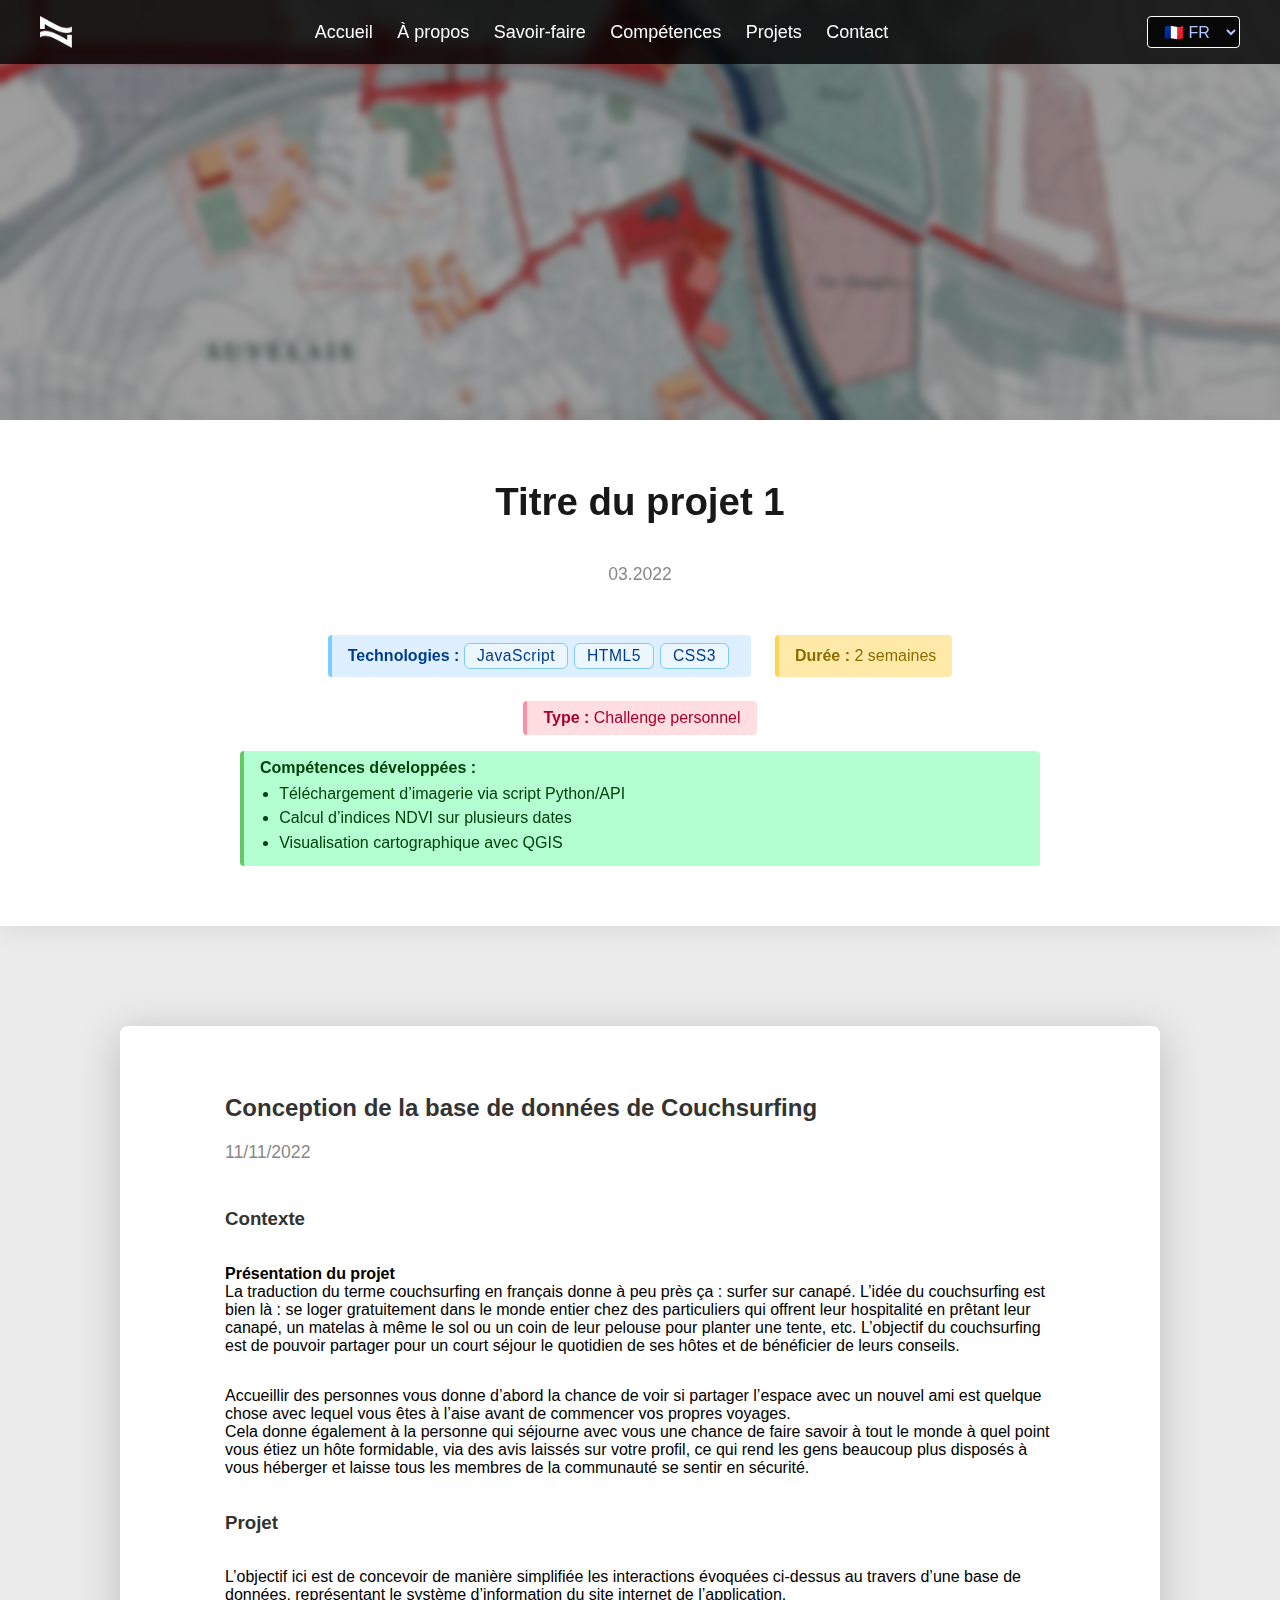
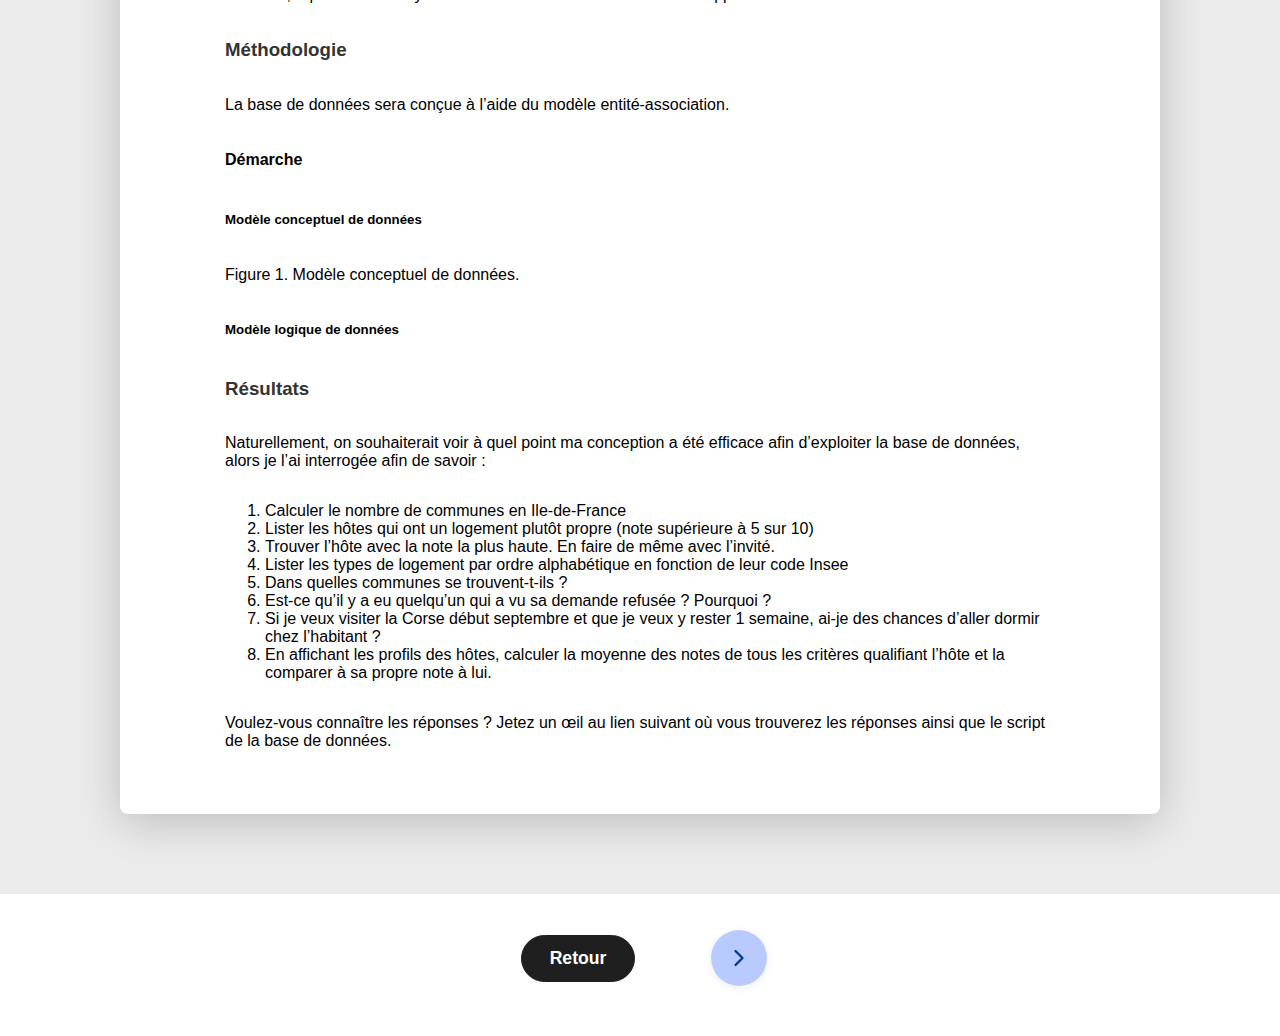
<file: projet1.html>
<!DOCTYPE html>
<html lang="fr">
<head>
    <meta charset="UTF-8">
    <title>Projet 1 – Viktor Kozak</title>
    <link rel="stylesheet" href="css/styles.css">
    <link rel="stylesheet" href="css/projet.css">
</head>
<body>
    <header class="main-header">
        <div class="header-container">
            <a href="#acceuil" class="logo">
                <img src="assets/image/logoblanc.svg" alt="Logo" style="height:32px; width:auto; display:block;">
            </a>
            <nav>
                <a href="index.html#acceuil">Accueil</a>
                <a href="index.html#about">À propos</a>
                <a href="index.html#savoir">Savoir-faire</a>
                <a href="index.html#competences">Compétences</a>
                <a href="index.html#projets">Projets</a>
                <a href="index.html#contacts">Contact</a>
            </nav>
            <div class="lang-switch">
                <select class="lang-select" aria-label="Choisir la langue">
                    <option value="fr" selected>&#127467;&#127479; FR</option>
                    <option value="en">&#127468;&#127463; EN</option>
                    <option value="pl">&#127477;&#127473; PL</option>
                </select>
            </div>
        </div>
    </header>
    <div class="projet-image" style="background: #eaeaea url('assets/projets/projet1.jpg') center/cover no-repeat;"></div>
    <section class="projet-intro">
        <h1 class="projet-intro-title">Titre du projet 1</h1>
        <div class="projet-intro-date">03.2022</div>
        <ul class="projet-intro-meta">
            <li class="meta-tech">
                <strong>Technologies&nbsp;:</strong><span>&nbsp;</span>
                <span class="tech-badge">JavaScript</span>
                <span class="tech-badge">HTML5</span>
                <span class="tech-badge">CSS3</span>
            </li>
            <li class="meta-duree">
                <strong>Durée&nbsp;:</strong><span>&nbsp;</span>2 semaines
            </li>
            <li class="meta-type">
                <strong>Type&nbsp;:</strong><span>&nbsp;</span>Challenge personnel
            </li>
        </ul>
        <div class="projet-intro-skills-container">
            <div class="projet-intro-skills">
                <strong>Compétences développées :</strong>
                <ul>
                    <li>Téléchargement d’imagerie via script Python/API</li>
                    <li>Calcul d’indices NDVI sur plusieurs dates</li>
                    <li>Visualisation cartographique avec QGIS</li>
                </ul>
            </div>
        </div>
    </section>

    <section class="projet-content">
        <div class="projet-feuille-a4">
            <h2>Conception de la base de données de Couchsurfing</h2>
            <div style="font-size:1.1em; color:#888; margin-bottom: 1.5em;">11/11/2022</div>
            <h3>Contexte</h3>
            <p>
                <strong>Présentation du projet</strong><br>
                La traduction du terme couchsurfing en français donne à peu près ça : surfer sur canapé. L’idée du couchsurfing est bien là : se loger gratuitement dans le monde entier chez des particuliers qui offrent leur hospitalité en prêtant leur canapé, un matelas à même le sol ou un coin de leur pelouse pour planter une tente, etc. L’objectif du couchsurfing est de pouvoir partager pour un court séjour le quotidien de ses hôtes et de bénéficier de leurs conseils.
            </p>
            <p>
                Accueillir des personnes vous donne d’abord la chance de voir si partager l’espace avec un nouvel ami est quelque chose avec lequel vous êtes à l’aise avant de commencer vos propres voyages.<br>
                Cela donne également à la personne qui séjourne avec vous une chance de faire savoir à tout le monde à quel point vous étiez un hôte formidable, via des avis laissés sur votre profil, ce qui rend les gens beaucoup plus disposés à vous héberger et laisse tous les membres de la communauté se sentir en sécurité.
            </p>
            <h3>Projet</h3>
            <p>
                L’objectif ici est de concevoir de manière simplifiée les interactions évoquées ci-dessus au travers d’une base de données, représentant le système d’information du site internet de l’application.
            </p>
            <h3>Méthodologie</h3>
            <p>
                La base de données sera conçue à l’aide du modèle entité-association.
            </p>
            <h4>Démarche</h4>
            <h5>Modèle conceptuel de données</h5>
            <p>Figure 1. Modèle conceptuel de données.</p>
            <h5>Modèle logique de données</h5>
            <h3>Résultats</h3>
            <p>
                Naturellement, on souhaiterait voir à quel point ma conception a été efficace afin d’exploiter la base de données, alors je l’ai interrogée afin de savoir :
            </p>
            <ol>
                <li>Calculer le nombre de communes en Ile-de-France</li>
                <li>Lister les hôtes qui ont un logement plutôt propre (note supérieure à 5 sur 10)</li>
                <li>Trouver l’hôte avec la note la plus haute. En faire de même avec l’invité.</li>
                <li>Lister les types de logement par ordre alphabétique en fonction de leur code Insee</li>
                <li>Dans quelles communes se trouvent-t-ils ?</li>
                <li>Est-ce qu’il y a eu quelqu’un qui a vu sa demande refusée ? Pourquoi ?</li>
                <li>Si je veux visiter la Corse début septembre et que je veux y rester 1 semaine, ai-je des chances d’aller dormir chez l’habitant ?</li>
                <li>En affichant les profils des hôtes, calculer la moyenne des notes de tous les critères qualifiant l’hôte et la comparer à sa propre note à lui.</li>
            </ol>
            <p>
                Voulez-vous connaître les réponses ? Jetez un œil au lien suivant où vous trouverez les réponses ainsi que le script de la base de données.<br>
            </p>
        </div>
    </section>

    <section class="projet-navigation">
        <!-- Pas de bouton "précédent" -->
        <a class="projet-nav-retour" href="index.html#projets">Retour</a>
        <a class="projet-nav-btn" href="projet2.html" aria-label="Projet suivant">
            <svg width="28" height="28" viewBox="0 0 24 24" fill="none"><path d="M9 6l6 6-6 6" stroke="#003c8f" stroke-width="2" stroke-linecap="round" stroke-linejoin="round"/></svg>
        </a>
    </section>
</body>
</html>
</file>
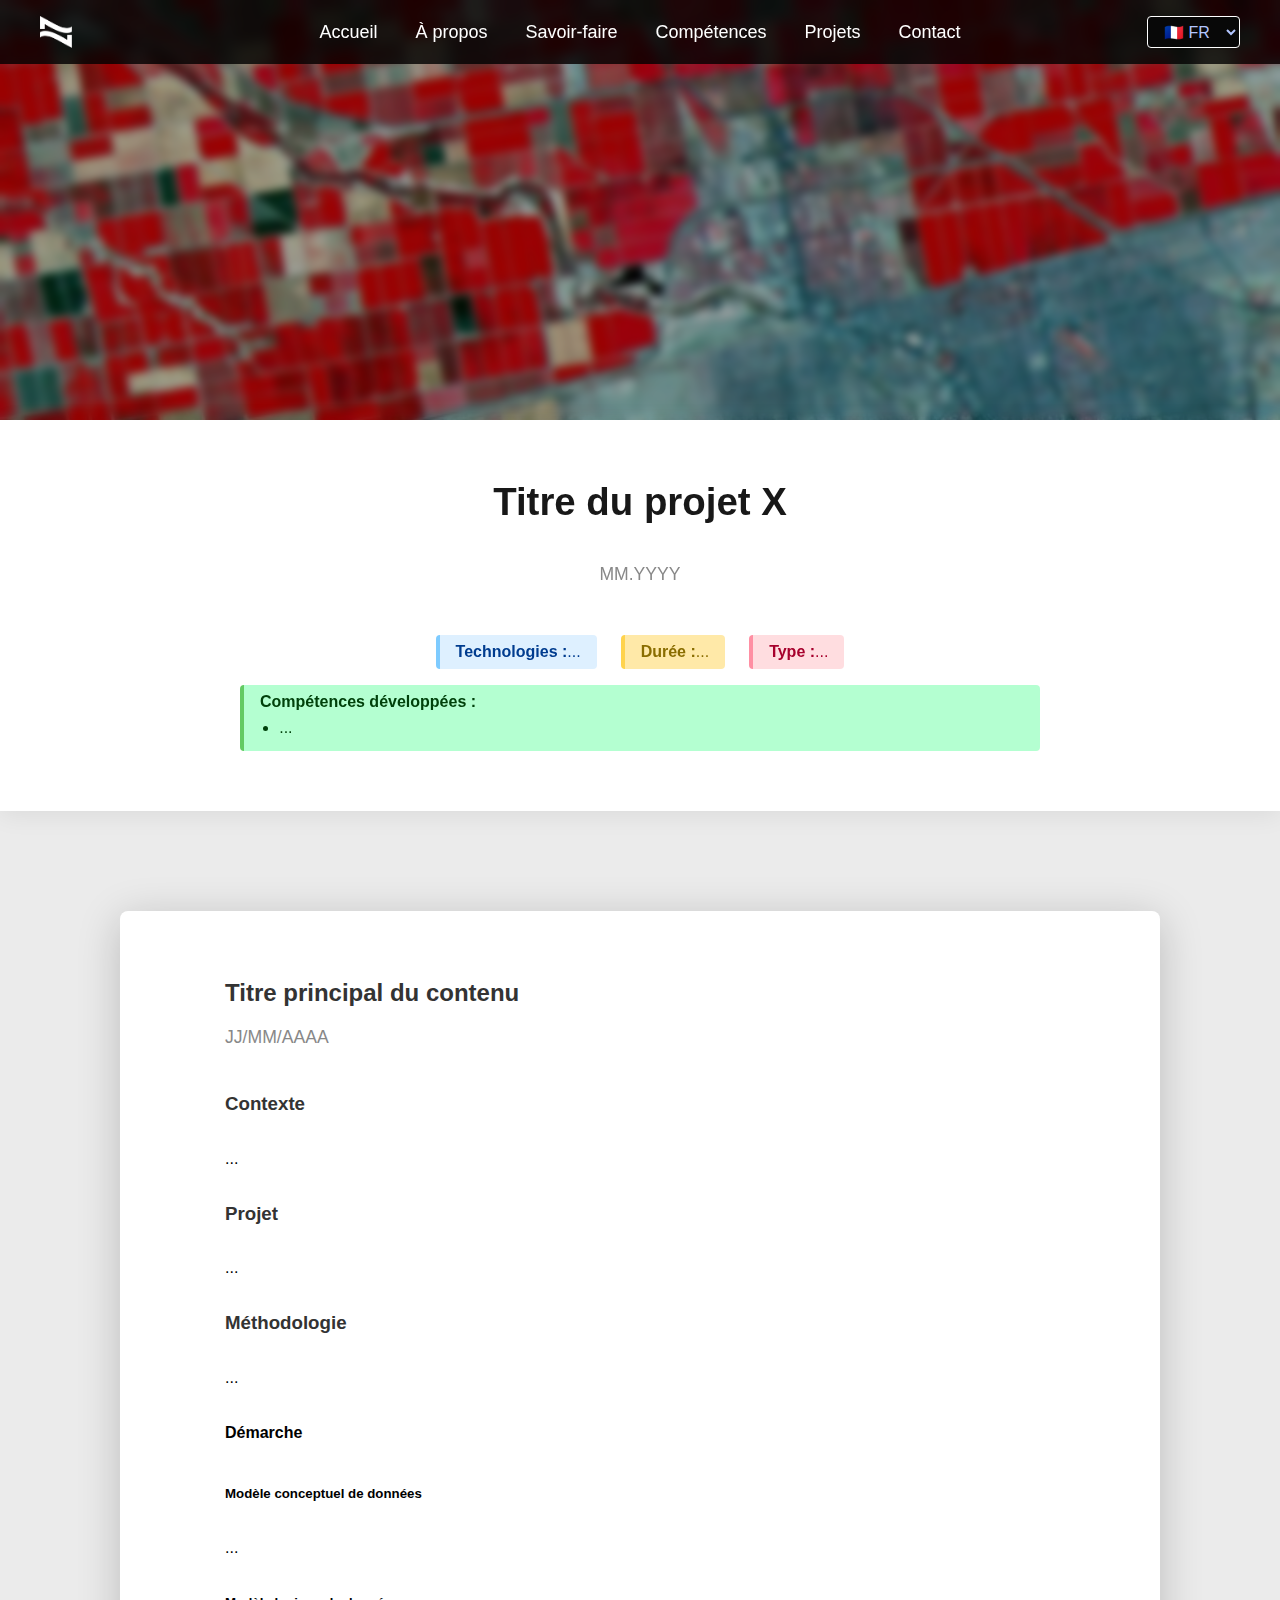
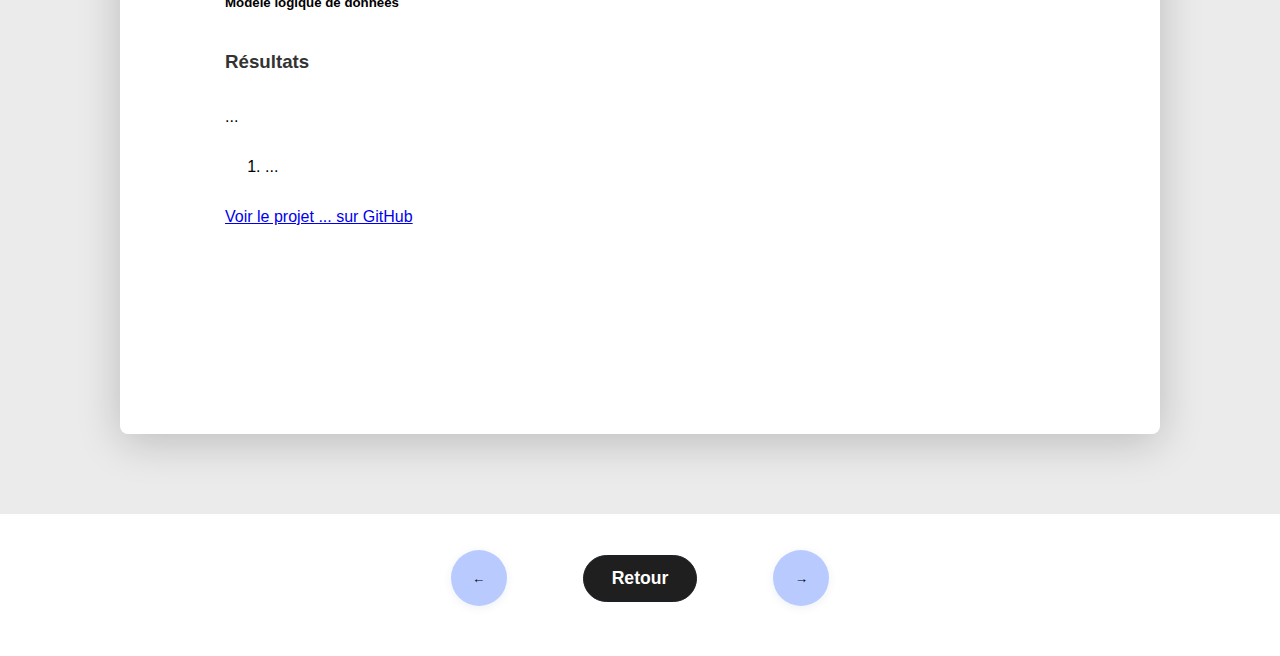
<file: projet2.html>
<!DOCTYPE html>
<html lang="fr">
<head>
    <meta charset="UTF-8">
    <title>Projet X – Viktor Kozak</title>
    <link rel="stylesheet" href="css/styles.css">
    <link rel="stylesheet" href="css/projet.css">
</head>
<body>
    <header class="main-header">
        <div class="header-container">
            <a href="#acceuil" class="logo">
                <img src="assets/image/logoblanc.svg" alt="Logo" style="height:32px; width:auto; display:block;">
            </a>
            <nav class="main-nav">
                <a href="index.html#acceuil">Accueil</a>
                <a href="index.html#about">À propos</a>
                <a href="index.html#savoir">Savoir-faire</a>
                <a href="index.html#competences">Compétences</a>
                <a href="index.html#projets">Projets</a>
                <a href="index.html#contacts">Contact</a>
            </nav>
            <div class="lang-switch">
                <select class="lang-select" aria-label="Choisir la langue">
                    <option value="fr" selected>&#127467;&#127479; FR</option>
                    <option value="en">&#127468;&#127463; EN</option>
                    <option value="pl">&#127477;&#127473; PL</option>
                </select>
            </div>
        </div>
    </header>
    <div class="projet-image" style="background: #eaeaea url('assets/projets/projet2.jpg') center/cover no-repeat;"></div>
    <section class="projet-intro">
        <h1 class="projet-intro-title">Titre du projet X</h1>
        <div class="projet-intro-date">MM.YYYY</div>
        <ul class="projet-intro-meta">
            <li class="meta-tech"><strong>Technologies :</strong> ...</li>
            <li class="meta-duree"><strong>Durée :</strong> ...</li>
            <li class="meta-type"><strong>Type :</strong> ...</li>
        </ul>
        <div class="projet-intro-skills-container">
            <div class="projet-intro-skills">
                <strong>Compétences développées :</strong>
                <ul>
                    <li>...</li>
                </ul>
            </div>
        </div>
    </section>

    <section class="projet-content">
        <div class="projet-feuille-a4">
            <h2>Titre principal du contenu</h2>
            <div style="font-size:1.1em; color:#888; margin-bottom: 1.5em;">JJ/MM/AAAA</div>
            <h3>Contexte</h3>
            <p>...</p>
            <h3>Projet</h3>
            <p>...</p>
            <h3>Méthodologie</h3>
            <p>...</p>
            <h4>Démarche</h4>
            <h5>Modèle conceptuel de données</h5>
            <p>...</p>
            <h5>Modèle logique de données</h5>
            <h3>Résultats</h3>
            <p>...</p>
            <ol>
                <li>...</li>
            </ol>
            <p>
                <a href="..." target="_blank">Voir le projet ... sur GitHub</a>
            </p>
        </div>
    </section>

    <section class="projet-navigation">
        <button class="projet-nav-btn" data-href="projet1.html">←</button>
        <a class="projet-nav-retour" href="index.html#projets">Retour</a>
        <button class="projet-nav-btn" data-href="projet3.html">→</button>
    </section>
    <script src="main.js"></script>
</body>
</html>
</file>
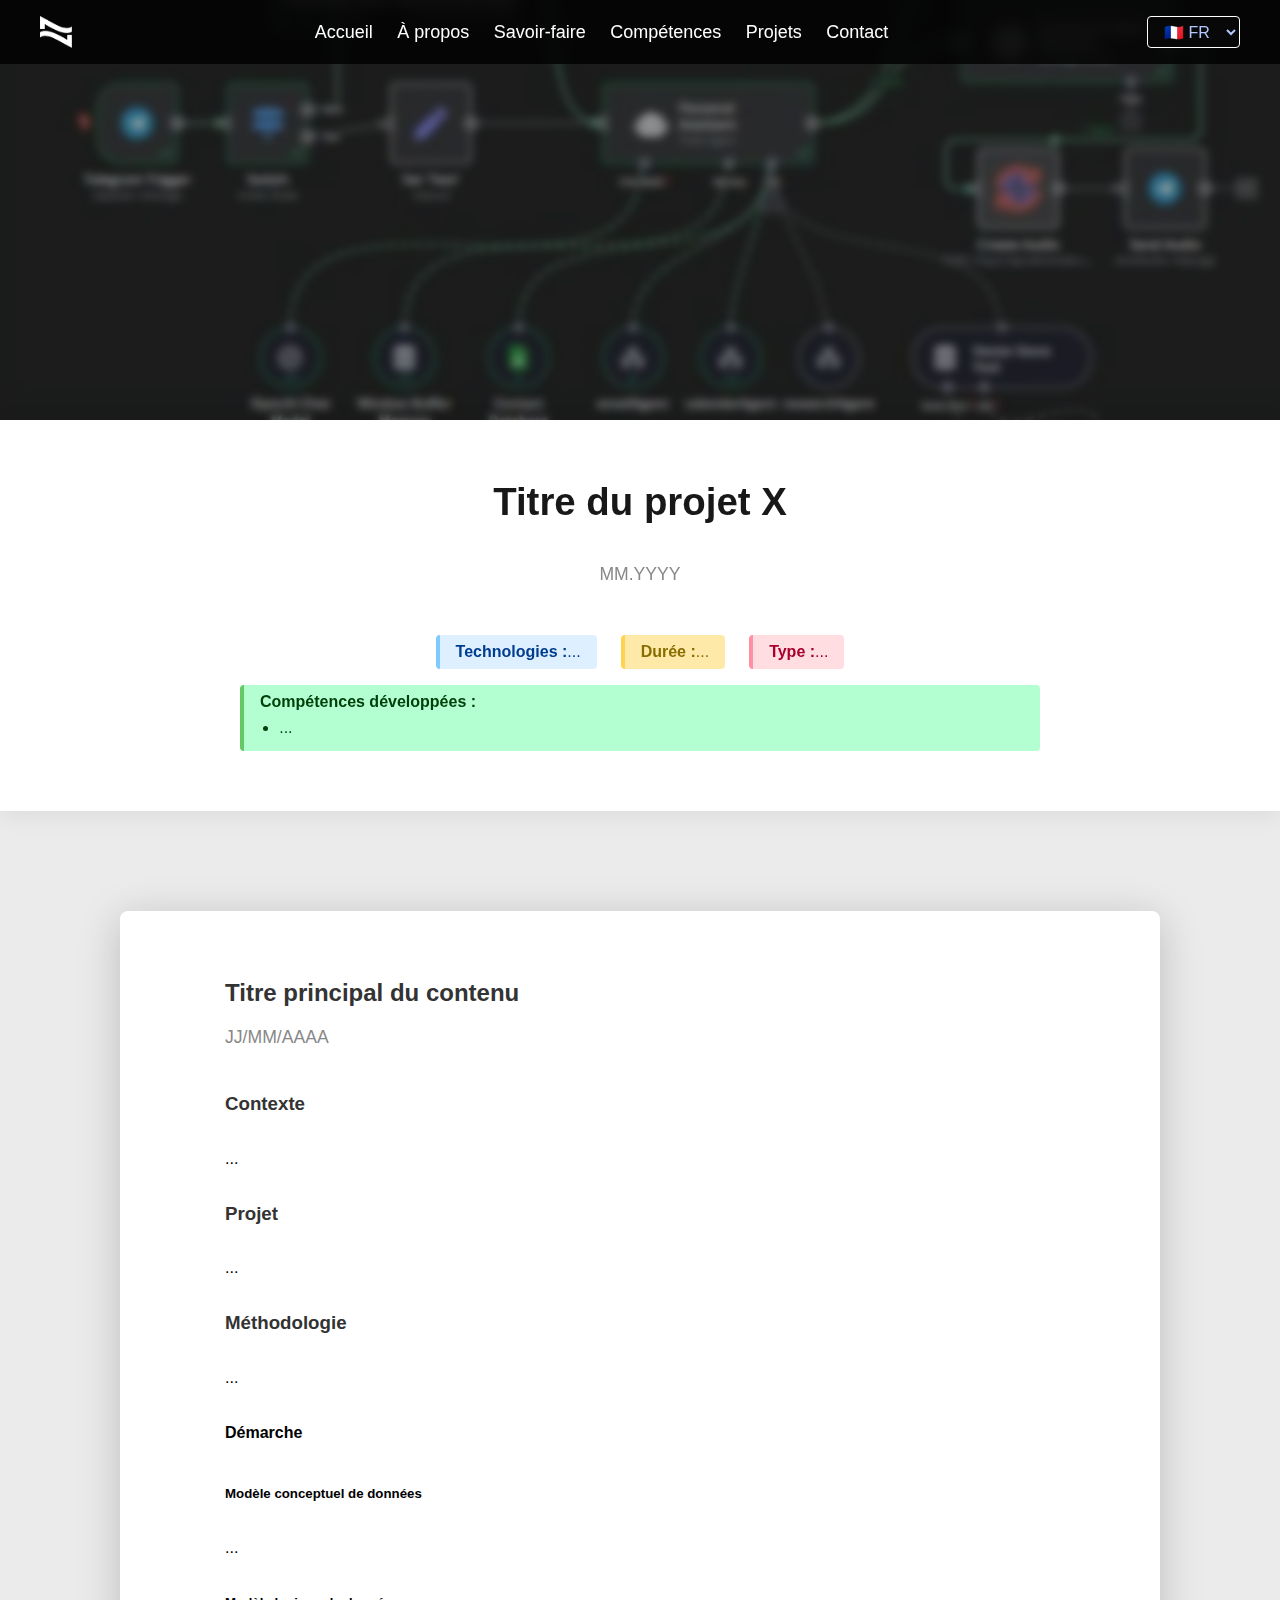
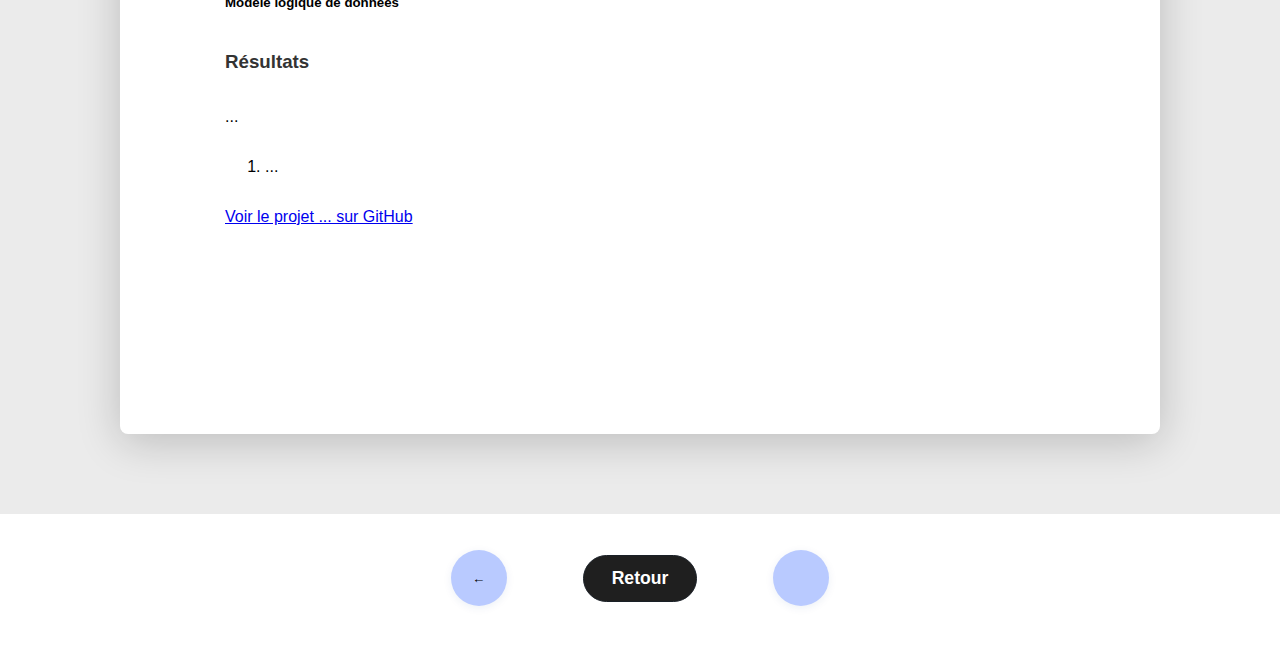
<file: projet3.html>
<!DOCTYPE html>
<html lang="fr">
<head>
    <meta charset="UTF-8">
    <title>Projet X – Viktor Kozak</title>
    <link rel="stylesheet" href="css/styles.css">
    <link rel="stylesheet" href="css/projet.css">
</head>
<body>
    <header class="main-header">
        <div class="header-container">
            <a href="#acceuil" class="logo">
                <img src="assets/image/logoblanc.svg" alt="Logo" style="height:32px; width:auto; display:block;">
            </a>
            <nav>
                <a href="index.html#acceuil">Accueil</a>
                <a href="index.html#about">À propos</a>
                <a href="index.html#savoir">Savoir-faire</a>
                <a href="index.html#competences">Compétences</a>
                <a href="index.html#projets">Projets</a>
                <a href="index.html#contacts">Contact</a>
            </nav>
            <div class="lang-switch">
                <select class="lang-select" aria-label="Choisir la langue">
                    <option value="fr" selected>&#127467;&#127479; FR</option>
                    <option value="en">&#127468;&#127463; EN</option>
                    <option value="pl">&#127477;&#127473; PL</option>
                </select>
            </div>
        </div>
    </header>
    <div class="projet-image" style="background: #eaeaea url('assets/projets/projet3.jpg') center/cover no-repeat;"></div>
    <section class="projet-intro">
        <h1 class="projet-intro-title">Titre du projet X</h1>
        <div class="projet-intro-date">MM.YYYY</div>
        <ul class="projet-intro-meta">
            <li class="meta-tech"><strong>Technologies :</strong> ...</li>
            <li class="meta-duree"><strong>Durée :</strong> ...</li>
            <li class="meta-type"><strong>Type :</strong> ...</li>
        </ul>
        <div class="projet-intro-skills-container">
            <div class="projet-intro-skills">
                <strong>Compétences développées :</strong>
                <ul>
                    <li>...</li>
                </ul>
            </div>
        </div>
    </section>

    <section class="projet-content">
        <div class="projet-feuille-a4">
            <h2>Titre principal du contenu</h2>
            <div style="font-size:1.1em; color:#888; margin-bottom: 1.5em;">JJ/MM/AAAA</div>
            <h3>Contexte</h3>
            <p>...</p>
            <h3>Projet</h3>
            <p>...</p>
            <h3>Méthodologie</h3>
            <p>...</p>
            <h4>Démarche</h4>
            <h5>Modèle conceptuel de données</h5>
            <p>...</p>
            <h5>Modèle logique de données</h5>
            <h3>Résultats</h3>
            <p>...</p>
            <ol>
                <li>...</li>
            </ol>
            <p>
                <a href="..." target="_blank">Voir le projet ... sur GitHub</a>
            </p>
        </div>
    </section>

    <section class="projet-navigation">
        <button class="projet-nav-btn" data-href="projet2.html">←</button>
        <a class="projet-nav-retour" href="index.html#projets">Retour</a>
        <button class="projet-nav-btn invisible"></button>
    </section>
    <script src="main.js"></script>
</body>
</html>
</file>
<file: css/styles.css>
body {
    font-family: Arial, sans-serif;
    margin: 0;
    padding: 0;
    background: #000000;
    color: #222;
}

html {
    scroll-behavior: smooth;
}


#header {
    width: 100%;
    height: 100vh;
    min-height: 400px;
    background: #222;
    color: #fff;
    display: flex;
    flex-direction: column;
    justify-content: center;
    align-items: center;
    margin: 0;
    padding: 0;
    box-sizing: border-box;
    overflow-x: hidden;
}

header {
    background: #222;
    color: #fff;
    padding: 40px 0 20px 0;
    text-align: center;
}

nav {
    margin: 10px 0;
}

nav a {
    color: #fff;
    text-decoration: none;
    margin: 0 10px;
}

section {
    padding: 20px;
    margin: 0;
}

section > * {
    margin-left: 120px;
    margin-right: 120px;
}

h1, h2, h3 {
    color: #333;
}

footer {
    text-align: center;
    padding: 10px 0;
    background: #333;
    color: #fff;
    position: relative;
    bottom: 0;
    width: 100%;
}

#about {
    display: flex;
    flex-direction: row;
    justify-content: space-between;
    align-items: flex-start;
    background: #fff;
    padding: 82px 20px;
    margin-bottom: 0;
}

#about > h2,
#savoir > h2,
#competences > h2,
#projets > h2,
#contacts > h2 {
    font-size: 2.9em;
    font-weight: bold;
    letter-spacing: 1px;
    margin-top: 0px;
}

#about > h2,
#about > p {
    margin-top: 0;
    margin-bottom: 0;
    margin-left: 120px;
    margin-right: 0;
}

#about > p {
    margin-top: 0;
    margin-bottom: 0;
    margin-left: 0;
    margin-right: 120px;
    max-width: 600px;
}

.about-paragraphs {
    max-width: 700px; /* Diminue la largeur de la colonne texte */
    margin-right: 120px;
}

.about-paragraphs p {
    font-size: 1em; /* Agrandit le texte des paragraphes about */
    line-height: 1.5;
}

#savoir {
    background: #080808;
    color: #fff;
    padding: 95px 20px 82px 20px; /* padding-top à 85px, padding-bottom à 82px */
    margin-bottom: 0;
    display: flex;
    flex-direction: column;
    align-items: center;      /* Centre horizontalement le contenu */
}

#savoir > h2 {
    color: #fff;
    text-align: center;
    width: auto;
    margin-left: 0;
    margin-right: 0;
    display: inline-block;
}

.savoir-container {
    display: grid;
    grid-template-columns: repeat(3, 1fr);
    gap: 40px;
    margin-left: 120px;
    margin-right: 120px;
}

.savoir-card {
    display: flex;
    flex-direction: column;
    align-items: flex-start;
    background: rgba(0, 0, 0, 0.65);
    color: #d6d6d6;
    border-radius: 12px;
    border: 1px solid #444;
    box-shadow: 0 2px 8px rgba(0,0,0,0.08);
    padding: 32px 24px;
    width: 100%;
    min-width: 0;
    max-width: none;
    font-weight: 500;
    font-size: 1.1em;
    line-height: 1.6; /* ou 1.5, ou 32px, selon ton besoin */
    gap: 16px;
    box-sizing: border-box;
    min-height: 120px;      /* Hauteur minimale */
    /* La hauteur s'adapte automatiquement au contenu */
}

/* Effet d’illumination de survol pour les cartes savoir et compétences */
.savoir-card,
.competence-card {
  --x: 50%;
  --y: 50%;
  position: relative;
  overflow: hidden;
  transition: box-shadow 0.3s, filter 0.3s;
}

.savoir-card::before,
.competence-card::before {
  content: "";
  position: absolute;
  inset: 0;
  opacity: 0;
  transition: opacity 0.3s;
  pointer-events: none;
  z-index: 1;
}

.savoir-card:hover::before,
.competence-card:hover::before {
  opacity: 1;
}

.savoir-card:hover,
.competence-card:hover {
  box-shadow: 0 8px 32px 0 rgba(80,180,255,0.18), 0 1.5px 8px 0 rgba(80,180,255,0.10);
  filter: brightness(1.07);
}

.savoir-header {
    display: flex;
    align-items: center;
    gap: 16px;
}

.savoir-header h3 {
    margin: 0;
    font-size: 1.2em;
    font-weight: bold;
    color: #ffffff;
}

.savoir-logo {
    width: 48px;
    height: 48px;
    background: #222;         /* sombre */
    border-radius: 8px;
    flex-shrink: 0;
    display: flex;
    align-items: center;
    justify-content: center;
}

.savoir-logo svg {
    stroke: #7c7c7c; /* Mets ici la couleur souhaitée */
}

#competences {
    display: flex;
    flex-direction: column;   /* Passe en colonne pour empiler le titre et le container */
    align-items: center;      /* Centre horizontalement le contenu */
    padding: 62px 20px 85px 20px;
    padding-top: 26px;
    background: #080808;
    color: #fff;
    margin-bottom: 0;
}

#competences > h2 {
    text-align: center;
    margin-left: 0;
    margin-right: 0;
    width: 100%;
    display: block;
    color: #fff !important;
}
.competences-container {
    margin-left: 0;
    margin-right: 0;
}
.competences-container {
    display: flex;
    flex-direction: column;
    align-items: center;         /* Centre horizontalement les cartes */
    margin-left: 120px;          /* Marge à gauche */
    margin-right: 120px;         /* Marge à droite */
    gap: 30px;
    margin-top: 0;
    flex: 1;
    position: static;
}

.competence-card {
    display: flex;
    flex-direction: column;
    align-items: center;
    background: rgba(0, 0, 0, 0.65); /* Fond noir semi-transparent */
    color: #fff;
    border-radius: 12px;
    border: 1px solid #444;
    box-shadow: 0 2px 8px rgba(0,0,0,0.08);
    padding: 24px 32px;
    min-width: 0;
    width: 100%;
    max-width: 100%;
    min-height: 120px;
    justify-content: center;
    font-weight: 500;
    font-size: 1.1em;
    text-align: center;
    box-sizing: border-box;
    gap: 16px;
}

.competence-card h3,
.savoir-card h3 {
    font-size: 1.5em;    /* Taille augmentée pour les titres des cartes */
    font-weight: bold;
    margin-top: 0;
    margin-bottom: 0.1em;
    color: #e9e9e9;
}

.competence-logos {
    display: flex;
    gap: 35px;
    justify-content: center;      /* Centrage horizontal */
    align-items: flex-end;
    margin-top: 36px;
    flex-wrap: wrap; /* Permet le retour à la ligne si trop de logos */
}

.competence-logo {
    display: flex;
    flex-direction: column;
    align-items: center;
    justify-content: flex-end;
    min-width: 170px;              /* Largeur fixe pour chaque logo */
    max-width: 170px;
    box-sizing: border-box;
}

.competence-logo img {
    display: block;
    margin-bottom: 6px;
    height: 52px;
    width: auto;
}

.competence-logo span {
    margin-top: 2px;
    font-size: 1em;
    color: #d6d6d6;
    text-align: center;
    word-break: break-word;
}

#projets {
    background: #ffffff;
    padding: 82px 20px 90px 20px; /* padding-bottom augmenté à 100px */
    margin-bottom: 0;
}

#projets > h2 {
    color: #222;
    text-align: center;
    width: auto;
    margin-left: 120px;    /* Marge de 120px à gauche */
    margin-right: auto;
    display: inline-block;
}

.projets-container {
    display: flex;
    flex-direction: column;
    gap: 0;
    margin-left: 120px;
    margin-right: 120px;
}

.projet-card {
    background: #fff;
    border-radius: 0;
    padding: 32px 24px;
    width: 100%;
    box-sizing: border-box;
    min-height: 120px;
    display: flex;
    flex-direction: row; /* Affichage horizontal */
    align-items: center;
    justify-content: flex-start;
    font-weight: 500;
    font-size: 1.1em;
    cursor: pointer;
    transition: box-shadow 0.2s, transform 0.2s, background 0.2s;
    border: none;
    border-bottom: 3px solid #7c7c7c;
    gap: 32px; /* espace entre les éléments */
}

.projets-container .projet-card-link:first-child .projet-card {
    border-top: 3px solid #7c7c7c;
}

.projet-card:hover, .projet-card:focus {
    box-shadow: 0 4px 16px rgba(25, 118, 210, 0.15);
    background: #f0f7ff;
    /* Retire l'effet d'agrandissement */
    transform: none;
    outline: none;
}

.projet-card::after {
    content: '';
    display: inline-block;
    margin-left: auto;
    width: 28px;
    height: 28px;
    background: url('data:image/svg+xml;utf8,<svg fill="none" stroke="rgb(8, 57, 105)" stroke-width="3" viewBox="0 0 24 24" xmlns="http://www.w3.org/2000/svg"><path d="M9 18l6-6-6-6"/></svg>') center/contain no-repeat;
    transition: transform 0.2s;
}

.projet-card:hover::after {
    transform: translateX(6px) scale(1.1);
}

.projet-date {
    font-size: 1.1em;
    color: #aaaaaa;
    font-weight: bold;
    margin-bottom: 0;
    min-width: 60px;
    text-align: left;
}

.projet-image {
    width: 180px;      /* Choisis la largeur souhaitée */
    height: 100px;     /* Garde ou ajuste la hauteur */
    min-width: 0;
    max-width: 100%;
}

.projet-image img {
    width: 100%;       /* L'image prend la largeur du conteneur */
    height: 100%;
    object-fit: cover;
}

.projet-card h3 {
    margin: 0 0 8px 0;
    font-size: 1.2em;
    font-weight: bold;
}

.projet-card p {
    margin: 0;
    font-size: 1em;
    color: #222;
}

.projet-card-content {
    display: flex;
    flex-direction: column;
    justify-content: center;
    margin-left: 24px;
}

#contacts {
    background: #131313;
    color: #fff; /* Texte en blanc */
    padding: 92px 20px 52px 20px;
    margin-bottom: 0;
}

#contacts > h2 {
    color: #fff;
    text-align: center;
    width: auto;
    margin-left: 120px;    /* Marge de 120px à gauche */
    margin-right: auto;
    display: inline-block;
}

.contact-container {
    display: flex;
    gap: 40px;
    flex-wrap: wrap;
    align-items: flex-start;
    margin-left: 120px;   /* même marge que le titre */
    margin-right: 120px;
    justify-content: flex-end; /* Ajouté pour aligner le formulaire à droite */
}

.contact-info {
    flex: 1 1 320px;
    min-width: 220px;
    max-width: 650px; /* Diminue la largeur de la colonne contact */
    display: flex;
    align-items: center;
}

.contact-info p {
    font-size: 1em;
    line-height: 1.5;
}

.contact-form {
    flex: 0 0 920px;
    min-width: 320px;
    max-width: 700px;
    margin-left: auto;
    display: flex;
    flex-direction: column;
    gap: 12px;
    box-sizing: border-box;
    background: rgba(0, 0, 0, 0.65); /* Fond noir semi-transparent */
    color: #fff;
    border-radius: 12px;
    border: 1px solid #444;
    box-shadow: 0 2px 8px rgba(0,0,0,0.08);
    padding: 32px 24px;
}

.contact-form-row {
    display: flex;
    gap: 16px;
    width: 100%;
}

.contact-form-row input[type="text"] {
    flex: 1 1 0;
    min-width: 0;
    max-width: 100%;
}

.contact-form input,
.contact-form textarea {
    width: 100%;
    max-width: 100%;
    box-sizing: border-box;
    padding: 12px;
    border-radius: 4px;
    border: 1px solid #444; /* Bordure foncée comme .savoir-card */
    font-size: 1em;
    background: #222;        /* Fond sombre */
    color: #fff;             /* Texte blanc */
}

.contact-form textarea {
    resize: none;
    background: #222;        /* Fond sombre */
    color: #fff;
}

.contact-form button {
    width: fit-content;
    padding: 8px 20px;
    border: none;
    border-radius: 4px;
    background: #007bff;
    color: #fff;
    cursor: pointer;
    font-weight: bold;
    font-size: 1em;
    box-shadow: 0 2px 8px rgba(0,0,0,0.08);
    transition: background 0.2s, color 0.2s;
}

.contact-form button:hover {
    background: #0056b3;
    color: #fff;
}

/* ===== FOOTER ===== */
.site-footer {
    background: transparent !important;
    color: #fff;
    padding: 48px 0 0 0;
    font-size: 1em;
    position: relative;
    z-index: 2;
}

.site-footer::after {
    content: "";
    position: absolute;
    left: 0;
    bottom: 0;
    width: 100%;
    height: 100%;
    pointer-events: none;
    z-index: 1;
    background: linear-gradient(
        to top,
        rgba(0,0,0,1) 0%,
        rgba(0,0,0,1) 65%,
        rgba(0,0,0,0.15) 90%,
        rgba(0,0,0,0) 100%
    );
}

.site-footer > * {
    position: relative;
    z-index: 2;
}

.footer-container {
    display: flex;
    flex-wrap: wrap;
    justify-content: space-between;
    gap: 40px;
    max-width: 1200px;
    margin: 0 auto;
    padding: 0 40px;
}

.footer-column {
    flex: 1 1 220px;
    min-width: 220px;
    margin-bottom: 32px;
}

.footer-column h2,
.footer-column h3 {
    color: #fff;
    margin-top: 0;
    text-align: left;
}

.footer-column p,
.footer-column ul {
    text-align: left;
}

.footer-column ul {
    list-style: none;
    padding: 0;
    margin: 0;
}

.footer-column ul li {
    margin-bottom: 8px;
}

.footer-column ul li a {
    color: #b3c6ff;
    text-decoration: none;
    transition: color 0.2s;
}

.footer-column ul li a:hover {
    color: #fff;
    text-decoration: underline;
}

.footer-column a {
    color: #b3c6ff;
    text-decoration: none;
    transition: color 0.2s;
}

.footer-column a:hover {
    color: #fff;
    text-decoration: underline;
}

.social-icons {
    margin-top: 16px;
    display: flex;
    gap: 16px;
}

.social-icons a {
    color: #b3c6ff;
    font-weight: bold;
    text-decoration: none;
    font-size: 1em;
    transition: color 0.2s;
}

.social-icons a:hover {
    color: #fff;
}

.footer-bottom {
    padding: 6px 40px;      /* Réduit le padding vertical */
    text-align: center;
    font-size: 0.85em;
    background: #000000; 
    line-height: 0.8;       /* Réduit l'espacement entre les lignes */
}

.backdrop {
    display: none;
}

.main-header {
    position: fixed;
    top: 0;
    left: 0;
    width: 100%;
    z-index: 1000;
    display: flex;
    align-items: center;
    height: 64px;
    min-height: 14px;
    padding: 0;
    overflow: hidden;
    background: transparent; /* On enlève l'ancien background */
}

.main-header .main-nav {
    position: absolute;
    left: 50%;
    top: 0;
    transform: translateX(-50%);
    height: 100%;
    display: flex;
    align-items: center; /* Centre verticalement les liens dans le header */
    justify-content: center;
    gap: 18px;
    z-index: 10;
    background: transparent;
    min-width: 850px;
    box-sizing: border-box;
    padding: 0;
    margin: 0;
}


.main-header::before {
    content: "";
    position: absolute;
    inset: 0;
    z-index: 1;
    background: rgba(0, 0, 0, 0.8); /* Voile noir semi-transparent */
    backdrop-filter: blur(6px);   /* Flou sur le fond du header */
    pointer-events: none;
}

.header-container {
    display: flex;
    justify-content: space-between;
    align-items: center;
    width: 100%;
    max-width: 1200px;
    margin: 0 auto;
    padding: 0 0px;
    height: 44px;
    min-height: 14px;
    box-sizing: border-box;
    position: relative;
    z-index: 2; /* Passe au-dessus du ::before du header */
}

.main-header .logo {
    font-size: 20px;      /* ← Augmente la taille du texte du logo */
    line-height: 32px;    /* ← Augmente la hauteur de ligne */
    height: 32px;         /* ← Augmente la hauteur du conteneur */
    transition: transform 0.25s cubic-bezier(.4,0,.2,1);
}

.main-header .logo:hover,
.main-header .logo:focus {
    transform: scale(1.13);
}

.main-header nav {
    height: 32px;         /* ← Augmente la hauteur du conteneur nav */
}

.main-header nav a {
    font-size: 18px;      /* ← Augmente la taille des liens */
    line-height: 32px;    /* ← Augmente la hauteur de ligne des liens */
    height: 32px;         /* ← Augmente la hauteur des liens */
    padding: 0 0px;      /* ← Augmente l'espacement horizontal */
}

.main-header nav a:hover {
    color: #b3c6ff;
}

/* Pour éviter que le contenu passe sous le header fixe */
#acceuil, section {
    scroll-margin-top: 48px;
}

.acceuil-section {
    min-height: 100vh;
    height: 100vh;
    display: flex;
    align-items: center;
    justify-content: center;
    color: #fff;
    padding-top: 100px;
    padding-bottom: 40px;
    box-sizing: border-box;
}

.acceuil-section,
.acceuil-section * {
    font-family: 'Poppins', Arial, sans-serif !important;
}

.acceuil-content {
    text-align: center;
    max-width: 700px;
    margin: 0 auto;
}

.acceuil-content h1 {
    font-size: clamp(2.5rem, 5vw, 4rem);
    font-weight: 800;
    margin-bottom: 0.5em;
    color: #fff;
}

.acceuil-content p {
    font-size: clamp(1.2rem, 3vw, 2rem);
    font-weight: 500;
    margin-bottom: 2em;
    color: #f3f3f3;
}

.btn-main {
    display: inline-block;
    padding: 14px 36px;
    background: #ffffff;
    color: black;
    border: 2px solid #fff;
    border-radius: 30px;
    font-weight: bold;
    font-size: 1.1em;
    text-decoration: none;
    box-shadow: 0 2px 8px rgba(0,0,0,0.08);
    transition: background 0.2s, color 0.2s;
}

.btn-main:hover {
    background: #00000065;
    color: #fff;
    border: 2px solid #f7e700ce;
}

.btn-main .arrow-right {
    display: inline-block;
    margin-left: 8px;
    font-size: 1.2em;
    vertical-align: middle;
    transition: transform 0.2s;
}

.btn-main:hover .arrow-right {
    transform: translateX(4px);
}

.btn-cv {
    background: rgba(0,0,0,0.55);      /* Voile noir semi-transparent */
    color: #fff;
    border: 2px solid #fff;          /* Bordure fine blanche */
    border-radius: 30px;
    font-weight: bold;
    font-size: 1.1em;
    text-decoration: none;
    padding: 14px 36px;
    box-shadow: 0 2px 8px rgba(0,0,0,0.08);
    transition: background 0.2s, color 0.2s, border 0.2s;
    display: inline-block;
}

.btn-cv:hover {
    background: transparent;
    color: #f7e700ce;
    border: 2px solid #f7e700ce;
}

.lang-switch {
    display: flex;
    align-items: center;
    margin-left: 16px;
}

.lang-select {
    background: #080808;
    color: #b3c6ff;
    border: 1.5px solid #ffffff;
    font-size: 16px;      /* Même taille que les liens du header */
    line-height: 32px;    /* Même hauteur de ligne */
    height: 32px;         /* Même hauteur que les liens */
    padding: 0 12px;      /* Même espacement horizontal */
    border-radius: 4px;
    cursor: pointer;
    transition: background 0.2s, color 0.2s;
    display: flex;
    align-items: center;
}

.lang-select:focus {
    outline: 2px solid #1976d2;
    background: #080808;
    color: #f8f8f8;
}

.skills-bg {
    position: relative;
    width: 100%;
    overflow: hidden;
}

.skills-bg-img {
    position: absolute;
    top: -34px;
    left: -34px;
    right: -34px;
    bottom: 0; /* L'image va jusqu'en bas de la section */
    width: auto;
    height: calc(100% + 34px); /* Agrandit l'image vers le haut uniquement */
    object-fit: cover;
    z-index: 0;
    pointer-events: none;
    user-select: none;
    min-height: 100%;
    filter: blur(6px);
}

.skills-bg::before {
    content: "";
    position: absolute;
    top: -34px;
    left: -34px;
    right: -34px;
    bottom: 0; /* Le voile va jusqu'en bas de la section */
    z-index: 1;
    background: rgba(0, 0, 0, 0.55);
    pointer-events: none;
}

#savoir,
#competences {
    background: transparent;
    position: relative;
    z-index: 2; /* Passe au-dessus du fond et du voile */
    box-shadow: none;      /* Supprime toute ombre éventuelle */
    /* Si tu as mis une bordure blanche ou une ombre ailleurs, enlève-les aussi */
}

#acceuil::before {
    content: "";
    position: absolute;
    inset: 0;
    z-index: 1;
    background: rgba(0, 0, 0, 0.55); /* Voile noir semi-transparent sans blur */
    pointer-events: none;
}

#acceuil {
    position: relative;
    overflow: hidden;
}

.acceuil-bg-img {
    position: absolute;
    inset: 0;
    width: 100%;
    height: 100%;
    object-fit: cover;
    z-index: 0;
}

.acceuil-bg-overlay {
    position: absolute;
    inset: 0;
    background: rgba(0,0,0,0.55); /* Voile noir semi-transparent */
    z-index: 1;
    pointer-events: none;
}

.acceuil-content, /* ou ton conteneur de texte/boutons */
#acceuil > *:not(.acceuil-bg-img):not(.acceuil-bg-overlay) {
    position: relative;
    z-index: 2;
}

.acceuil-buttons {
    display: flex;
    gap: 1rem;
    justify-content: center;
    margin-bottom: 3em;
    margin-top: 0;
}

.contact-footer-bg {
    position: relative;
    width: 100%;
    overflow: hidden;
}

.contact-footer-bg-img {
    position: absolute;
    inset: 0;
    width: 100%;
    height: 100%;
    object-fit: cover;
    z-index: 0;
    filter: blur(6px);
    pointer-events: none;
    user-select: none;
}

.contact-footer-bg::before {
    content: "";
    position: absolute;
    inset: 0;
    z-index: 1;
    background: rgba(0,0,0,0.55); /* Voile noir semi-transparent */
    pointer-events: none;
}

#contacts,
.site-footer {
    background: transparent !important;
    position: relative;
    z-index: 2;
}

#contacts > *,
.site-footer > * {
    position: relative;
    z-index: 2;
}

/* Galerie photo */
#galerie {
    background: #ffffff;
    color: #fff;
    padding: 80px 0 60px 0;
    text-align: center;
}

#galerie h2 {
    font-size: 2.5em;
    margin-bottom: 32px;
    color: #fff;
}

.galerie-container {
    display: grid;
    grid-template-columns: 1fr; /* 1 image par ligne */
    gap: 80px;
    padding-left: 120px;
    padding-right: 120px;
    margin-left: 0;
    margin-right: 0;
    justify-items: center; /* Centre les cadres dans la colonne */
}

.galerie-container img {
    width: 95%;
    max-width: 860px;
    min-width: 0;
    min-height: 120px;
    height: auto;           /* Respecte le ratio naturel */
    object-fit: contain;    /* Ou 'cover' selon ton besoin */
    box-shadow: none;
    transition: transform 0.2s, box-shadow 0.2s;
    cursor: pointer;
    background: none;
    padding: 0;
    border-radius: 0;
    border: none;
    box-sizing: border-box;
    display: block;
}

/* Lightbox galerie */
#lightbox {
    position: fixed;
    inset: 0;
    background: rgba(0,0,0,0.95);
    display: none;
    align-items: center;
    justify-content: center;
    z-index: 9999;
    flex-direction: column;
    transition: opacity 0.2s;
}

#lightbox.show {
    display: flex;
}

#lightbox .lightbox-img {
    max-width: 90vw;
    max-height: 80vh;
    box-shadow: 0 8px 32px rgba(0,0,0,0.7);
    border-radius: 0;
    border: 2px solid #fff;
    background: #111;
    margin: 0 auto;
    display: block;
}

.lightbox-close {
    position: absolute;
    top: 32px;
    right: 48px;
    font-size: 3rem;
    color: #fff;
    cursor: pointer;
    z-index: 10001;
    font-weight: bold;
    transition: color 0.2s;
}
.lightbox-close:hover {
    color: #f7e700;
}

.lightbox-arrow {
    position: absolute;
    top: 50%;
    transform: translateY(-50%);
    font-size: 3rem;
    color: #fff;
    background: rgba(0,0,0,0.3);
    border-radius: 50%;
    width: 56px;
    height: 56px;
    line-height: 56px;
    text-align: center;
    cursor: pointer;
    z-index: 10001;
    user-select: none;
    transition: background 0.2s, color 0.2s;
}
.lightbox-prev {
    left: 32px;
}
.lightbox-next {
    right: 32px;
}
.lightbox-arrow:hover {
    background: #f7e700;
    color: #222;
}

.projets-container a {
    text-decoration: none;
    position: relative;
    overflow: hidden;
    display: inline-block;
}



.projets-container a:hover::before,
.projets-container a:focus::before {
    width: 100%;
}

/* Cacher le burger en desktop, afficher en mobile */
.burger-menu,
.mobile-nav {
    display: none;
}

@media (max-width: 480px) {
    .main-header nav {
        display: none !important; /* Cache le menu classique sur mobile */
    }
    .burger-menu {
        display: flex !important; /* Affiche le burger sur mobile */
        flex-direction: column;
        justify-content: center;
        align-items: center;
        width: 38px;
        height: 38px;
        background: none;
        border: none;
        cursor: pointer;
        z-index: 1101;
        margin-left: auto;
    }
    .burger-menu span {
        display: block;
        width: 26px;
        height: 3px;
        background: #fff;
        margin: 4px 0;
        border-radius: 2px;
        transition: 0.3s;
    }
    .mobile-nav {
        display: none;
        position: fixed;
        top: 0;
        right: 0;
        width: 70vw;
        max-width: 320px;
        height: 100vh;
        background: #181818;
        box-shadow: -2px 0 16px rgba(0,0,0,0.25);
        flex-direction: column;
        align-items: flex-start;
        padding: 80px 24px 24px 24px;
        z-index: 1200;
        transition: transform 0.3s;
        transform: translateX(100%);
    }
    .mobile-nav.open {
        display: flex;
        transform: translateX(0);
    }
    .mobile-nav a {
        color: #fff;
        text-decoration: none;
        font-size: 1.2em;
        margin-bottom: 24px;
        width: 100%;
        display: block;
        transition: color 0.2s;
    }
    .mobile-nav a:hover {
        color: #f7e700;
    }
}

@media (max-width: 480px) {
    body, html {
        padding-left: 0;
        padding-right: 0;
        box-sizing: border-box;
    }

    section,
    header,
    footer,
    .site-footer {
        padding-left: 22px !important;
        padding-right: 22px !important;
        box-sizing: border-box;
    }

    section > *,
    #about > h2,
    #about > p,
    .about-paragraphs,
    .about-paragraphs p,
    #savoir > h2,
    #projets > h2,
    #contacts > h2,
    .savoir-container,
    .projets-container,
    .contact-container {
        margin-left: 0 !important;
        margin-right: 0 !important;
        padding-left: 0 !important;
        padding-right: 0 !important;
        box-sizing: border-box;
    }

    #about {
        flex-direction: column;
        align-items: flex-start;
    }

    #about > h2 {
        margin-left: 24px;
        margin-right: 0;
        margin-bottom: 12px;
        font-size: 2em;
    }

    #about > p {
        margin-left: 0;
        margin-right: 0;
        margin-top: 0;
        font-size: 0.98em; /* Police réduite */
        max-width: 100%;
        order: 2; /* S'assure que le texte est sous le titre */
    }

    /* Section savoir */
    #savoir {
        padding: 40px 0 32px 0;
        margin-bottom: 0;
        align-items: stretch;
    }
    #savoir > h2 {
        font-size: 1.6em;
        margin-left: 0;
        margin-right: 0;
        text-align: left;
    }
    .savoir-container {
        grid-template-columns: 1fr;
        gap: 20px;
        margin-left: 0;
        margin-right: 0;
        padding-left: 0;
        padding-right: 0;
    }
    .savoir-card {
        padding: 20px 12px;
        font-size: 0.98em;
    }

    /* Section compétences */
    #competences {
        flex-direction: column;
        padding: 32px 0 40px 0;
        align-items: stretch;
    }
    #competences > h2 {
        font-size: 1.6em;
        margin-left: 0;
        margin-right: 0;
        text-align: left;
    }
    .competences-container {
        margin-right: 0;
        gap: 18px;
        align-items: stretch;
    }
    .competence-card {
        padding: 18px 10px;
        font-size: 0.98em;
    }
    .competence-logos {
        display: grid !important;
        grid-template-columns: repeat(3, 1fr) !important;
        gap: 18px !important;
        margin-top: 18px;
        align-items: stretch;
        justify-items: center;
    }
    .competence-logo {
        min-width: 0;
        max-width: 100%;
        width: 100%;
        justify-content: center;
    }

    .savoir-card p,
    .competence-card p {
        font-size: 0.90em !important;
    }

    /* Section projets */
    #projets {
        padding: 40px 0 40px 0;
    }
    #projets > h2 {
        font-size: 1.4em;
        margin-left: 0;
        margin-right: 0;
        text-align: left;
        display: block;
    }
    .projets-container {
        margin-left: 0;
        margin-right: 0;
        padding-left: 0;
        padding-right: 0;
        gap: 16px;
    }
    .projet-card {
        flex-direction: column;
        align-items: flex-start;
        padding: 18px 10px;
        gap: 12px;
        font-size: 0.98em;
        min-width: 0;
    }
    .projet-image {
        width: 100%;
        height: 70px;      /* Hauteur réduite */
        max-width: 100%;
        margin-bottom: 10px;
        object-fit: cover;
    }
    .projet-card-content {
        margin-left: 0;
        width: 100%;
    }
    .projet-card h3 {
        font-size: 1.1em;
    }
    .projet-card p {
        font-size: 0.95em;
    }
    .projet-date {
        font-size: 0.95em;
        margin-bottom: 6px;
    }

    /* Section contact */
    #contacts {
        padding: 40px 0 32px 0;
    }
    #contacts > h2 {
        font-size: 1.4em;
        margin-left: 0;
        margin-right: 0;
        text-align: left;
        display: block;
    }
    .contact-container {
        flex-direction: column;
        gap: 18px;
        margin-left: 0;
        margin-right: 0;
        padding-left: 0;
        padding-right: 0;
        align-items: stretch;
        justify-content: flex-start;
    }
    .contact-info {
        max-width: 100%;
        min-width: 0;
        font-size: 0.98em;
        margin-bottom: 12px;
    }
@media (max-width: 480px) {
    .contact-info {
        width: 100% !important;
        max-width: 100% !important;
        flex: 1 1 100% !important;
        box-sizing: border-box;
        align-items: flex-start !important;
        justify-content: flex-start !important;
        text-align: left !important;
    }
}
    .contact-form {
        flex: 1 1 100%;
        min-width: 0;
        max-width: 100%;
        width: 100%;
    }
    .contact-form-row {
        flex-direction: column;
        gap: 10px;
    }
    .contact-form input,
    .contact-form textarea {
        font-size: 0.98em;
        padding: 10px;
    }
    .contact-form button {
        width: 100%;
        font-size: 1em;
        padding: 12px 0;
    }

    /* Header responsive */
    header,
    .main-header {
        padding: 12px 0 12px 0 !important;
        height: auto;
        min-height: 44px;
    }
    .header-container {
        flex-direction: column;
        align-items: flex-start;
        padding: 0 8px;
        height: auto;
        min-height: 44px;
    }
    .main-header .logo {
        font-size: 1.2em;
        line-height: 1.2em;
        height: auto;
        margin-bottom: 8px;
    }
    .main-header nav {
        width: 100%;
        height: auto;
        display: flex;
        flex-direction: column;
        align-items: flex-start;
        gap: 8px;
    }
    .main-header nav a {
        font-size: 1em;
        line-height: 1.5em;
        height: auto;
        padding: 6px 0;
        margin: 0;
        display: block;
        width: 100%;
        text-align: left;
    }
    .lang-switch {
        margin-left: 0;
        margin-top: 8px;
    }
    .lang-select {
        font-size: 1em;
        height: 32px;
        padding: 0 8px;
    }
}

@media (max-width: 480px) {
    /* Header responsive mobile */
    .main-header {
        padding: 0 !important;
        height: auto;
        min-height: 44px;
        background: #222;
    }
    .header-container {
        flex-direction: row;
        align-items: center;
        justify-content: space-between;
        padding: 0 8px;
        height: 48px;
        min-height: 44px;
    }
    .main-header .logo {
        font-size: 1.1em;
        line-height: 1.2em;
        height: auto;
        margin-bottom: 0;
    }
    .lang-switch {
        margin-left: 8px;
        margin-top: 0;
    }
    .lang-select {
        font-size: 1em;
        height: 32px;
        padding: 0 8px;
    }
    .main-header nav {
        display: none !important; /* Cache le menu classique */
    }
    .burger-menu {
        display: flex !important;
        flex-direction: column;
        justify-content: center;
        align-items: center;
        width: 38px;
        height: 38px;
        background: none;
        border: none;
        cursor: pointer;
        z-index: 1101;
        margin-left: 8px;
    }
    .burger-menu span {
        display: block;
        width: 26px;
        height: 3px;
        background: #fff;
        margin: 4px 0;
        border-radius: 2px;
        transition: 0.3s;
    }
    .mobile-nav {
        display: none;
        position: fixed;
        top: 0;
        right: 0;
        width: 70vw;
        max-width: 320px;
        height: 100vh;
        background: #181818;
        box-shadow: -2px 0 16px rgba(0,0,0,0.25);
        flex-direction: column;
        align-items: flex-start;
        padding: 80px 24px 24px 24px;
        z-index: 1200;
        transition: transform 0.3s;
        transform: translateX(100%);
    }
    .mobile-nav.open {
        display: flex;
        transform: translateX(0);
    }
    .mobile-nav a {
        color: #fff;
        text-decoration: none;
        font-size: 1.2em;
        margin-bottom: 24px;
        width: 100%;
        display: block;
        transition: color 0.2s;
    }
    .mobile-nav a:hover {
        color: #f7e700;
    }
}

@media (max-width: 480px) {
    #about > h2,
    #savoir > h2,
    #competences > h2,
    #projets > h2,
    #contacts > h2 {
        font-size: 1.6em; /* ou la taille souhaitée */
    }
}

/* Animation titres de section */
.section-title-appear {
  opacity: 0;
  transform: translateY(40px);
  transition: opacity 0.8s cubic-bezier(.4,0,.2,1), transform 0.8s cubic-bezier(.4,0,.2,1);
}

.section-title-appear.visible {
  opacity: 1;
  transform: translateY(0);
}


@media (max-width: 480px) {
    .contact-info {
        align-items: flex-start !important;
        justify-content: flex-start !important;
        text-align: left !important;
    }
}


.footer-mail {
    color: #a1b2ff; /* Choisis la couleur souhaitée */
    font-weight: regular;
}
</file>
<file: css/projet.css>
/* Style journal moderne pour la section projet */
body {
    background: black;
    color: #000000;
    margin: 0;
    padding: 0;
    /* Pas de font-family ici pour ne pas toucher le header */
}

.projet-bg-img,
.projet-bg-voile {
    display: none !important;
}

.projet-image {
    width: 100vw;
    max-width: 100vw;
    height: 420px;
    display: block;
    margin: 0;
    box-shadow: none;
    border-bottom: 1px solid #eee;
    background: #eaeaea; /* l'image de fond est ajoutée en inline dans le HTML */
    position: fixed;
    top: 0;
    left: 0;
    right: 0;
    z-index: 1;
    overflow: hidden;
}

.projet-image::after {
    content: "";
    position: absolute;
    inset: 0;
    background: rgba(0,0,0,0.38); /* voile noir */
    backdrop-filter: blur(4px); /* effet flou */
    pointer-events: none;
    z-index: 2;
}

/* Décale le contenu principal sous la bannière */
main {
    position: relative;
    z-index: 10;
    margin-top: 420px;
}

/* Optionnel : sur mobile, réduire la hauteur */
@media (max-width: 600px) {
    .projet-image {
        height: 120px;
    }
    main {
        margin-top: 120px;
    }
}

.projet-image-caption {
    text-align: center;
    color: #888;
    font-size: 0.98em;
    margin-top: -1.5em;
    margin-bottom: 2em;
}

.projet-detail p {
    font-size: 1.18em;
    line-height: 1.7;
    margin: 0 48px 1.5em 48px;
}

.projet-detail ul, .projet-detail ol {
    margin: 0 48px 1.5em 72px;
    font-size: 1.1em;
    line-height: 1.6;
}

.projet-focus {
    margin: 2em 48px;
    padding: 1.2em 1.5em;
    background: #f7e70022;
    border-left: 4px solid #f7e700;
    font-size: 1.15em;
    font-style: italic;
    color: #222;
}

.projet-detail a {
    color: #d4b000;
    text-decoration: underline;
    transition: color 0.2s;
}
.projet-detail a:hover {
    color: #222;
    background: #f7e700;
}

@media (max-width: 900px) {
    .projet-detail {
        margin-left: 0;
        margin-right: 0;
        padding-bottom: 24px;
    }
}
@media (max-width: 600px) {
    .projet-detail {
        margin-left: 0;
        margin-right: 0;
    }
}

.projet-intro {
    background: #fff;
    width: 100%;
    max-width: none; /* Permet aux enfants de s'étendre */
    margin: 0;
    box-shadow: 0 4px 24px rgba(0,0,0,0.07);
    border-radius: 0;
    padding: 60px 32px 60px 32px;
    position: relative;
    z-index: 11;
    margin-top: 420px;
    text-align: center;
    box-sizing: border-box;
    font-family: 'Poppins', Arial, sans-serif;
}

@media (max-width: 600px) {
    .projet-intro {
        margin-top: 120px;
        padding: 24px 8px 16px 8px;
    }
}

.projet-intro-title {
    font-family: 'Poppins', Arial, sans-serif;
    font-size: 2.4em;
    font-weight: 700;
    margin: 0 0 0.3em 0;
    color: #181818;
    background: none;
    display: block;           /* <-- change inline-block en block */
    max-width: 1200px;
    margin-left: auto;
    margin-right: auto;
}

.projet-intro-date {
    font-size: 1.1em;
    color: #888;
    margin-bottom: 1em;
    max-width: 1200px;         /* largeur maximale du bloc */
    margin-left: auto;        /* centre horizontalement */
    margin-right: auto;       /* centre horizontalement */
    margin-top: 40px;
    margin-bottom: 50px;
}

.projet-intro-desc {
    font-size: 1.18em;
    color: #444;
    margin-bottom: 1.2em;
    max-width: 1200px;         /* largeur maximale du bloc */
    margin-left: auto;        /* centre horizontalement */
    margin-right: auto;       /* centre horizontalement */
    margin-top: 10px;
}

.projet-intro-meta {
    list-style: none;
    padding: 0;
    margin: 0 auto;
    display: flex;
    flex-wrap: wrap;
    justify-content: center;   /* Centre les cartes */
    gap: 1.5em;
    font-size: 1em;
    color: #222;
    max-width: 800px;         /* Largeur max */
    width: 100%;               /* Prend toute la largeur dispo */
    box-sizing: border-box;
}
.projet-intro-meta li {
    /* Suppression du fond et de la bordure jaune */
    background: #f5f5f5;
    border-left: 5px solid #ccc;
    padding: 8px 16px;
    border-radius: 4px;
    color: #222;
    display: flex;
    align-items: center;
}

.projet-intro-meta .meta-tech {
    background: #def0ff;
    color: #003c8f;
    border-left: 4px solid #7ecbff;
}

.projet-intro-meta .meta-duree {
    background: #ffe9a8;
    color: #8a6d00;
    border-left: 4px solid #ffd34d;
}

.projet-intro-meta .meta-type {
    background: #ffdde0;
    color: #a7002c;
    border-left: 4px solid #ff8fa3;
}

.projet-intro-skills {
    background: #b4ffd1;
    border-left: 4px solid #63ca63;
    padding: 8px 16px;
    border-radius: 4px;
    color: #00410b;
    margin-top: 16px;
    width: 100%;            /* Prend toute la largeur du container */
    margin-left: 0;
    margin-right: 0;
    box-sizing: border-box;
    text-align: left;
}

.projet-intro-skills-container {
    max-width: 800px;      /* Même largeur max pour les deux */
    width: 100%;
    margin-left: auto;
    margin-right: auto;
    box-sizing: border-box;
}

.projet-intro-skills ul {
    margin: 0.5em 0 0 1.2em;
    padding: 0;
}

.projet-intro-skills li {
    margin-bottom: 0.4em;
}

html {
    scroll-behavior: smooth;
}


.projet-content {
    width: 100%;
    max-width: 100%;
    margin: 0;
    padding: 60px 0 80px 0;
    background: #ebebeb;
    display: flex;
    justify-content: center;
    align-items: flex-start;
    box-sizing: border-box;
    margin-top: 0;
    position: relative;
    z-index: 10;
}

@media (max-width: 600px) {
    .projet-content {
        margin-top: 0; /* Idem sur mobile */
        padding: 0 0 24px 0;
    }
}

.projet-feuille-a4 {
    background: #ffffff;
    width: 1200px;      /* A4 largeur en px à 96dpi */
    min-height: 1123px; /* A4 hauteur en px à 96dpi */
    box-shadow: 0 8px 44px rgba(0,0,0,0.20);
    border-radius: 8px;
    padding: 48px 40px;
    box-sizing: border-box;
    display: flex;
    flex-direction: column;
    align-items: stretch;
    position: relative;
    margin-top: 40px; /* Ajoute un espace en haut */
}

.projet-feuille-a4 > * {
    margin-left: 65px;
    margin-right: 65px;
}

@media (max-width: 900px) {
    .projet-feuille-a4 > * {
        margin-left: 12px;
        margin-right: 12px;
    }
}

section.projet-navigation {
    display: flex;
    justify-content: center;
    align-items: center;
    gap: 52px;
    padding: 36px 0 24px 0;
    background: #fff;
    padding-bottom: 50px;
}

.projet-nav-btn {
    background: #b9caff;
    border: none;
    border-radius: 50%;
    width: 56px;
    height: 56px;
    cursor: pointer;
    display: flex;
    align-items: center;
    justify-content: center;
    box-shadow: 0 2px 8px rgba(0,60,143,0.08);
    transition: background 0.2s, box-shadow 0.2s, transform 0.15s;
    outline: none;
    margin: 0 8px;
}

.projet-nav-btn:hover, .projet-nav-btn:focus {
    background: #def0ff;
    box-shadow: 0 4px 16px rgba(0,60,143,0.15);
    transform: translateY(-2px) scale(1.07);
}

.projet-nav-btn svg {
    display: block;
    width: 28px;
    height: 28px;
}

.projet-nav-retour {
    background: #1f1f1f;
    color: #fff;
    border-radius: 24px;
    padding: 12px 28px;
    font-size: 1.1em;
    font-weight: 600;
    border: 1px solid #1a2027;
    margin: 0 16px;
    transition: background 0.2s, color 0.2s, border 0.2s;
    text-decoration: none;
    cursor: pointer;
}

.projet-nav-retour:hover, .projet-nav-retour:focus {
    background: #16202a;
    color: #fff;
    border: 1px solid #11171d;
}

.projet-image,
.projet-image * {
    font-family: 'Poppins', Arial, sans-serif !important;
}

h1, h2, h3, h4, h5, h6 {
    font-family: 'Poppins', Arial, sans-serif;
}

/* Ajoute dans projet.css ou styles.css */
.tech-badge {
    display: inline-block;
    background: #ffffff6c; 
    color: #003c8f;
    border-radius: 6px;
    padding: 3px 12px;
    margin: 0 6px 0 0;
    font-size: 0.98em;
    border: 1px solid #7ecbff;
    letter-spacing: 0.5px;
    vertical-align: middle;
}
</file>
